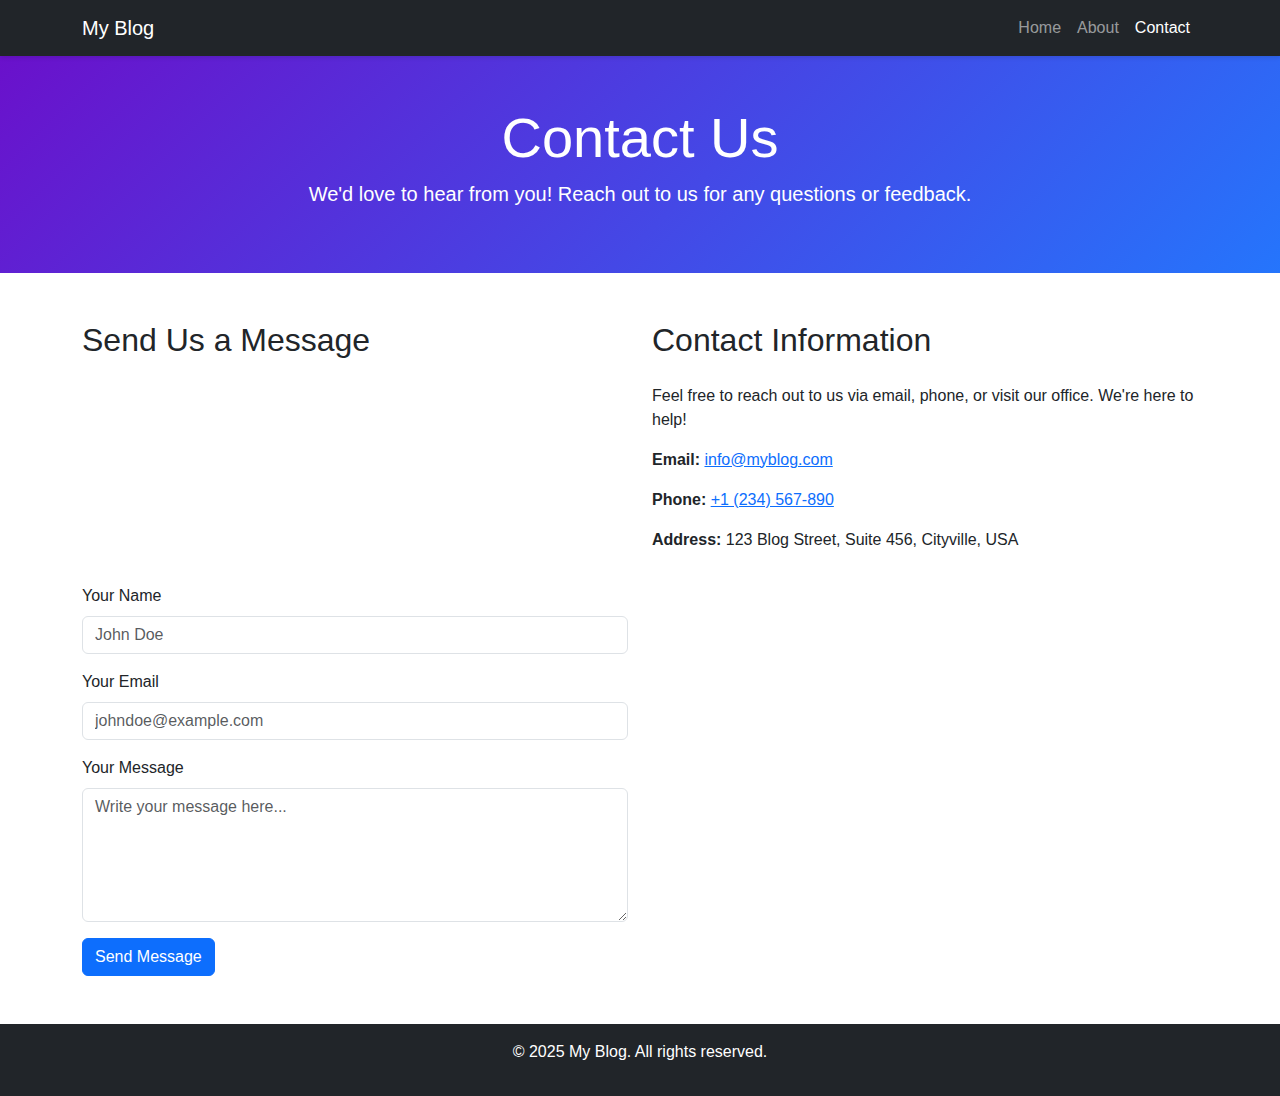
<file: contact.html>
<!DOCTYPE html> 
<html lang="en">
<head>
  <meta charset="UTF-8">
  <meta name="viewport" content="width=device-width, initial-scale=1.0">
  <title>Contact Us - My Blog</title>
  <!-- Bootstrap CSS -->
  <link href="https://cdn.jsdelivr.net/npm/bootstrap@5.3.0-alpha1/dist/css/bootstrap.min.css" rel="stylesheet">
  <!-- Custom CSS -->
  <link rel="stylesheet" href="styles.css">
</head>
<body>
  <!-- Navigation Bar -->
  <nav class="navbar navbar-expand-lg navbar-dark bg-dark">
    <div class="container">
      <a class="navbar-brand" href="#">My Blog</a>
      <button class="navbar-toggler" type="button" data-bs-toggle="collapse" data-bs-target="#navbarNav" aria-controls="navbarNav" aria-expanded="false" aria-label="Toggle navigation">
        <span class="navbar-toggler-icon"></span>
      </button>
      <div class="collapse navbar-collapse" id="navbarNav">
        <ul class="navbar-nav ms-auto">
          <li class="nav-item">
            <a class="nav-link" href="index.html">Home</a>
          </li>
          <li class="nav-item">
            <a class="nav-link" href="about.html">About</a>
          </li>
          <li class="nav-item">
            <a class="nav-link active" href="contact.html">Contact</a>
          </li>
        </ul>
      </div>
    </div>
  </nav>

  <!-- Contact Header -->
  <header class="bg-primary text-white text-center py-5">
    <div class="container">
      <h1 class="display-4">Contact Us</h1>
      <p class="lead">We'd love to hear from you! Reach out to us for any questions or feedback.</p>
    </div>
  </header>

  <!-- Contact Section -->
  <section class="container my-5">
    <div class="row">
      <!-- Contact Form -->
      <div class="col-md-6">
        <h2 class="mb-4">Send Us a Message</h2>

        <!-- Success Alert (Initially Hidden) -->
        <div id="successAlert" class="alert alert-success d-flex align-items-center" role="alert" style="display: none; visibility: hidden;">
          <svg class="bi flex-shrink-0 me-2" role="img" aria-label="Success:">
            <use xlink:href="#check-circle-fill"/>
          </svg>
          <div>
            Message sent successfully. We'll get back to you soon!  
          </div>
        </div>

        <form id="contactForm">
          <div class="mb-3">
            <label for="name" class="form-label">Your Name</label>
            <input type="text" class="form-control" id="name" placeholder="John Doe" required>
          </div>
          <div class="mb-3">
            <label for="email" class="form-label">Your Email</label>
            <input type="email" class="form-control" id="email" placeholder="johndoe@example.com" required>
          </div>
          <div class="mb-3">
            <label for="message" class="form-label">Your Message</label>
            <textarea class="form-control" id="message" rows="5" placeholder="Write your message here..." required></textarea>
          </div>
          <button type="submit" class="btn btn-primary">Send Message</button>
        </form>
      </div>

      <!-- Contact Details -->
      <div class="col-md-6">
        <h2 class="mb-4">Contact Information</h2>
        <p>Feel free to reach out to us via email, phone, or visit our office. We're here to help!</p>
        <ul class="list-unstyled">
          <li class="mb-3">
            <strong>Email:</strong> <a href="mailto:info@myblog.com">info@myblog.com</a>
          </li>
          <li class="mb-3">
            <strong>Phone:</strong> <a href="tel:+1234567890">+1 (234) 567-890</a>
          </li>
          <li class="mb-3">
            <strong>Address:</strong> 123 Blog Street, Suite 456, Cityville, USA
          </li>
        </ul>

        <!-- Embedded Google Map -->
        <div class="map-container mt-4">
          <iframe
            src="https://www.google.com/maps/embed?pb=!1m18!1m12!1m3!1d18067.666379170507!2d77.4119721229826!3d28.65454206824592!2m3!1f0!2f0!3f0!3m2!1i1024!2i768!4f13.1!3m3!1m2!1s0x390cf0217d74bb5f%3A0x8f63032eb539add5!2sPRATEEK%20GRAND%20CITY%2C%20Indirapuram%2C%20Ghaziabad%2C%20Mahiuddin%20Pur%20Kanawni%2C%20Uttar%20Pradesh%20201009!5e0!3m2!1sen!2sin!4v1738736884906!5m2!1sen!2sin"
            width="100%"
            height="300"
            style="border:0;"
            allowfullscreen=""
            loading="lazy"
          ></iframe>
        </div>
      </div>
    </div>
  </section>

  <!-- Footer -->
  <footer class="bg-dark text-white text-center py-3">
    <div class="container">
      <p>&copy; 2025 My Blog. All rights reserved.</p>
    </div>
  </footer>

  <!-- Bootstrap Icons (for the SVG icon) -->
  <svg xmlns="http://www.w3.org/2000/svg" style="display: none;">
    <symbol id="check-circle-fill" fill="currentColor" viewBox="0 0 16 16">
      <path d="M16 8A8 8 0 1 1 0 8a8 8 0 0 1 16 0zM6.97 11.03a.75.75 0 0 0 1.07 0l4-4a.75.75 0 1 0-1.06-1.06L7.5 9.44 5.53 7.47a.75.75 0 0 0-1.06 1.06l2.5 2.5z"/>
    </symbol>
  </svg>

  <!-- Bootstrap JS -->
  <script src="https://cdn.jsdelivr.net/npm/bootstrap@5.3.0-alpha1/dist/js/bootstrap.bundle.min.js"></script>

  <!-- JavaScript to Show Alert on Form Submission -->
  <script>
    document.getElementById('contactForm').addEventListener('submit', function(event) {
      event.preventDefault(); // Prevent actual form submission
      const successAlert = document.getElementById('successAlert');
      successAlert.style.display = 'flex';
      successAlert.style.visibility = 'visible';
    });
  </script>
</body>
</html>
</file>
<file: styles.css>
/* Custom Styles */
body {
    font-family: 'Arial', sans-serif;
  }
  
  .navbar {
    box-shadow: 0 2px 4px rgba(0, 0, 0, 0.1);
  }
  
  header {
    background: linear-gradient(135deg, #6a11cb, #2575fc);
  }
  
  .card {
    transition: transform 0.3s ease, box-shadow 0.3s ease;
  }
  
  .card:hover {
    transform: translateY(-10px);
    box-shadow: 0 4px 8px rgba(0, 0, 0, 0.2);
  }
  
  footer {
    background: #343a40;
  }
</file>
